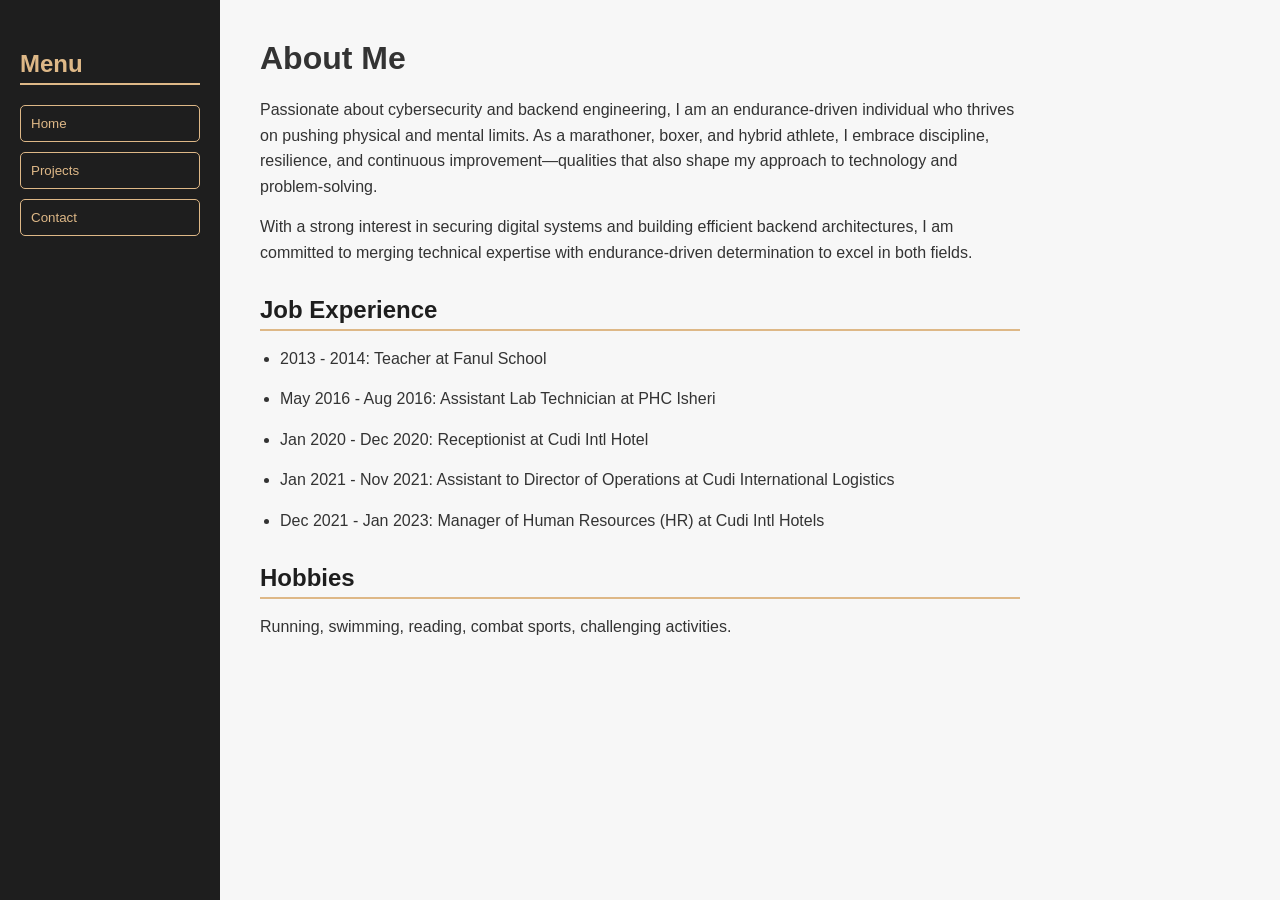
<file: about.html>
<!DOCTYPE html>
<html lang="en">
<head>
  <meta charset="UTF-8" />
  <meta name="viewport" content="width=device-width, initial-scale=1.0"/>
  <title>About - Paul Udegbue</title>
  <style>
    :root {
      --bg-dark: #1e1e1e;
      --bg-light: #f7f7f7;
      --text-dark: #333;
      --text-light: #fff;
      --accent: burlywood;
    }

    * {
      box-sizing: border-box;
      margin: 0;
      padding: 0;
    }

    body {
      display: flex;
      min-height: 100vh;
      font-family: 'Segoe UI', Tahoma, Geneva, Verdana, sans-serif;
      background-color: var(--bg-light);
      color: var(--text-dark);
    }

    aside {
      background: var(--bg-dark);
      color: var(--text-light);
      width: 220px;
      padding: 20px;
      position: fixed;
      height: 100vh;
      top: 0;
      left: 0;
    }

    aside h2 {
      color: var(--accent);
      margin-bottom: 20px;
      font-size: 1.5rem;
    }

    nav {
      display: flex;
      flex-direction: column;
      gap: 10px;
    }

    nav a button {
      background: transparent;
      color: var(--accent);
      border: 1px solid var(--accent);
      padding: 10px;
      border-radius: 5px;
      cursor: pointer;
      transition: all 0.3s ease;
      text-align: left;
      width: 100%;
    }

    nav a button:hover {
      background: var(--accent);
      color: var(--bg-dark);
    }

    main {
      margin-left: 240px;
      padding: 40px 20px;
      max-width: 800px;
    }

    h1 {
      font-size: 2rem;
      margin-bottom: 20px;
    }

    p, li {
      font-size: 1rem;
      line-height: 1.6;
      margin-bottom: 15px;
    }

    h2 {
      margin-top: 30px;
      color: var(--bg-dark);
      border-bottom: 2px solid var(--accent);
      padding-bottom: 5px;
      margin-bottom: 15px;
    }

    ul {
      list-style-type: disc;
      margin-left: 20px;
    }

    @media (max-width: 768px) {
      body {
        flex-direction: column;
      }

      aside {
        position: relative;
        width: 100%;
        height: auto;
      }

      main {
        margin-left: 0;
        padding: 20px;
      }

      nav a button {
        text-align: center;
      }
    }
  </style>
</head>
<body>

  <aside>
    <h2>Menu</h2>
    <nav>
      <a href="index.html"><button>Home</button></a>
      <a href="projects.html"><button>Projects</button></a>
      <a href="contact.html"><button>Contact</button></a>
    </nav>
  </aside>

  <main>
    <h1>About Me</h1>
    <p>
      Passionate about cybersecurity and backend engineering, I am an endurance-driven individual who thrives on pushing physical and mental limits. As a marathoner, boxer, and hybrid athlete, I embrace discipline, resilience, and continuous improvement—qualities that also shape my approach to technology and problem-solving.
    </p>
    <p>
      With a strong interest in securing digital systems and building efficient backend architectures, I am committed to merging technical expertise with endurance-driven determination to excel in both fields.
    </p>

    <h2>Job Experience</h2>
    <ul>
      <li>2013 - 2014: Teacher at Fanul School</li>
      <li>May 2016 - Aug 2016: Assistant Lab Technician at PHC Isheri</li>
      <li>Jan 2020 - Dec 2020: Receptionist at Cudi Intl Hotel</li>
      <li>Jan 2021 - Nov 2021: Assistant to Director of Operations at Cudi International Logistics</li>
      <li>Dec 2021 - Jan 2023: Manager of Human Resources (HR) at Cudi Intl Hotels</li>
    </ul>

    <h2>Hobbies</h2>
    <p>Running, swimming, reading, combat sports, challenging activities.</p>
  </main>

</body>
</html>
</file>
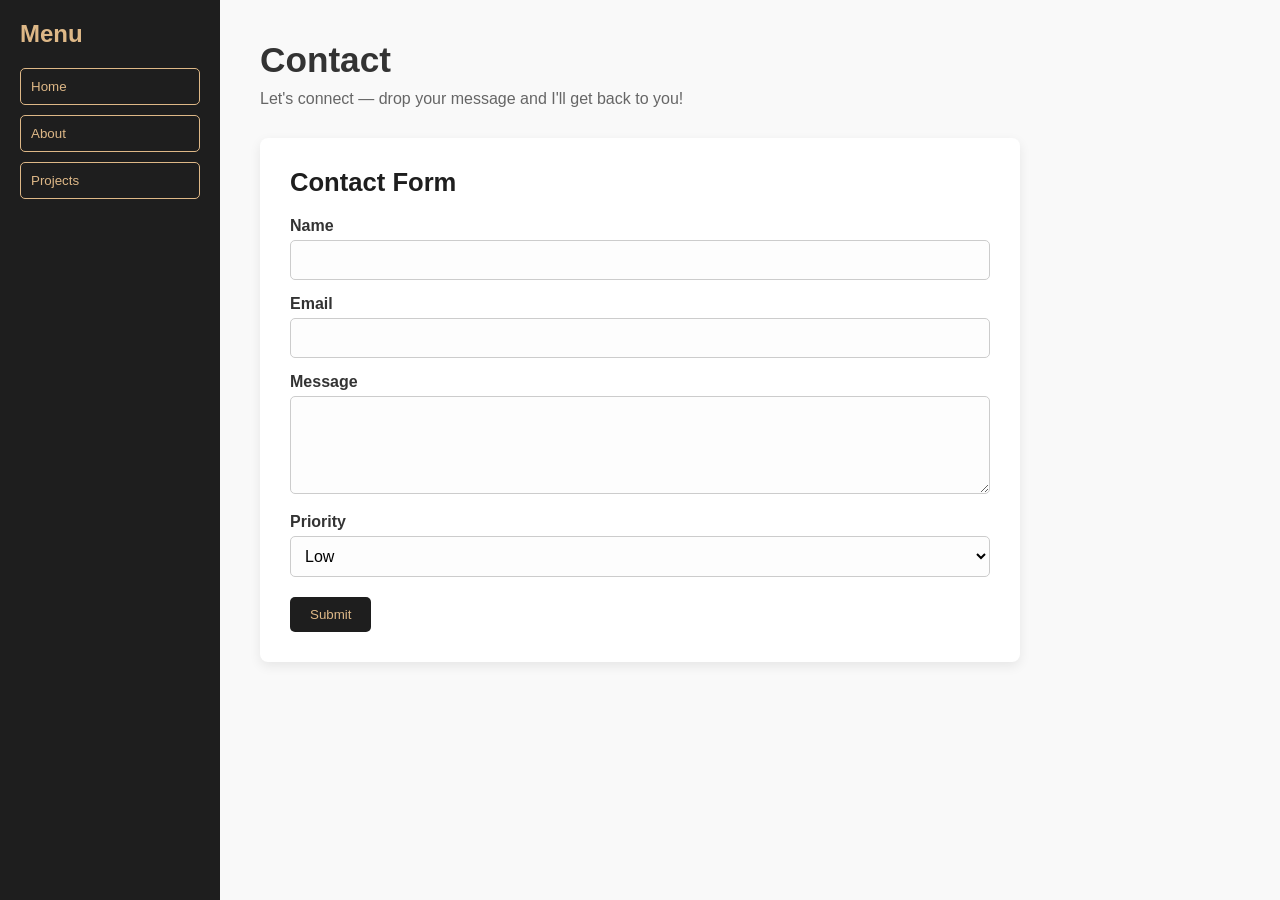
<file: contact.html>
<!DOCTYPE html>
<html lang="en">
<head>
  <meta charset="UTF-8" />
  <meta name="viewport" content="width=device-width, initial-scale=1.0"/>
  <title>Contact - Paul Udegbue</title>
  <style>
    :root {
      --bg-dark: #1e1e1e;
      --bg-light: #f9f9f9;
      --text-dark: #333;
      --text-light: #fff;
      --accent: burlywood;
    }

    * {
      box-sizing: border-box;
      margin: 0;
      padding: 0;
    }

    body {
      display: flex;
      min-height: 100vh;
      font-family: 'Segoe UI', Tahoma, Geneva, Verdana, sans-serif;
      background: var(--bg-light);
      color: var(--text-dark);
    }

    aside {
      background: var(--bg-dark);
      color: var(--text-light);
      width: 220px;
      min-height: 100vh;
      padding: 20px;
      position: fixed;
      top: 0;
      left: 0;
    }

    aside h2 {
      font-size: 1.5rem;
      margin-bottom: 20px;
      color: var(--accent);
    }

    nav {
      display: flex;
      flex-direction: column;
      gap: 10px;
    }

    nav a button {
      background: transparent;
      color: var(--accent);
      border: 1px solid var(--accent);
      padding: 10px;
      border-radius: 5px;
      text-align: left;
      cursor: pointer;
      transition: all 0.3s ease;
      width: 100%;
    }

    nav a button:hover {
      background: var(--accent);
      color: var(--bg-dark);
    }

    main {
      margin-left: 240px;
      padding: 40px 20px;
      max-width: 800px;
      width: 100%;
    }

    header h1 {
      font-size: 2.2rem;
      margin-bottom: 10px;
    }

    header p {
      font-size: 1rem;
      color: #666;
      margin-bottom: 30px;
    }

    .contact-us {
      background: #fff;
      padding: 30px;
      border-radius: 8px;
      box-shadow: 0 4px 12px rgba(0,0,0,0.08);
    }

    .contact-us h2 {
      font-size: 1.6rem;
      margin-bottom: 20px;
      color: var(--bg-dark);
    }

    form label {
      display: block;
      margin-top: 15px;
      font-weight: 600;
    }

    form input, form select, form textarea {
      width: 100%;
      padding: 10px;
      margin-top: 5px;
      border: 1px solid #ccc;
      border-radius: 5px;
      font-size: 1rem;
      background-color: #fdfdfd;
    }

    form button {
      margin-top: 20px;
      background-color: var(--bg-dark);
      color: var(--accent);
      padding: 10px 20px;
      border: none;
      border-radius: 5px;
      cursor: pointer;
      transition: background-color 0.3s ease;
    }

    form button:hover {
      background-color: #444;
    }

    @media (max-width: 768px) {
      body {
        flex-direction: column;
      }

      aside {
        position: relative;
        width: 100%;
        min-height: auto;
      }

      main {
        margin-left: 0;
        padding: 20px;
      }

      nav a button {
        text-align: center;
      }
    }
  </style>
</head>
<body>

  <aside>
    <h2>Menu</h2>
    <nav>
      <a href="index.html"><button>Home</button></a>
      <a href="about.html"><button>About</button></a>
      <a href="projects.html"><button>Projects</button></a>
    </nav>
  </aside>

  <main>
    <header>
      <h1>Contact</h1>
      <p>Let's connect — drop your message and I'll get back to you!</p>
    </header>

    <div class="contact-us">
      <h2>Contact Form</h2>
      <form>
        <label for="name">Name</label>
        <input type="text" id="name" name="name" required />

        <label for="email">Email</label>
        <input type="email" id="email" name="email" required />

        <label for="message">Message</label>
        <textarea id="message" name="message" rows="4" required></textarea>

        <label for="priority">Priority</label>
        <select name="priority" id="priority">
          <option value="Low">Low</option>
          <option value="Medium">Medium</option>
          <option value="High">High</option>
        </select>

        <button type="submit">Submit</button>
      </form>
    </div>
  </main>

</body>
</html>
</file>
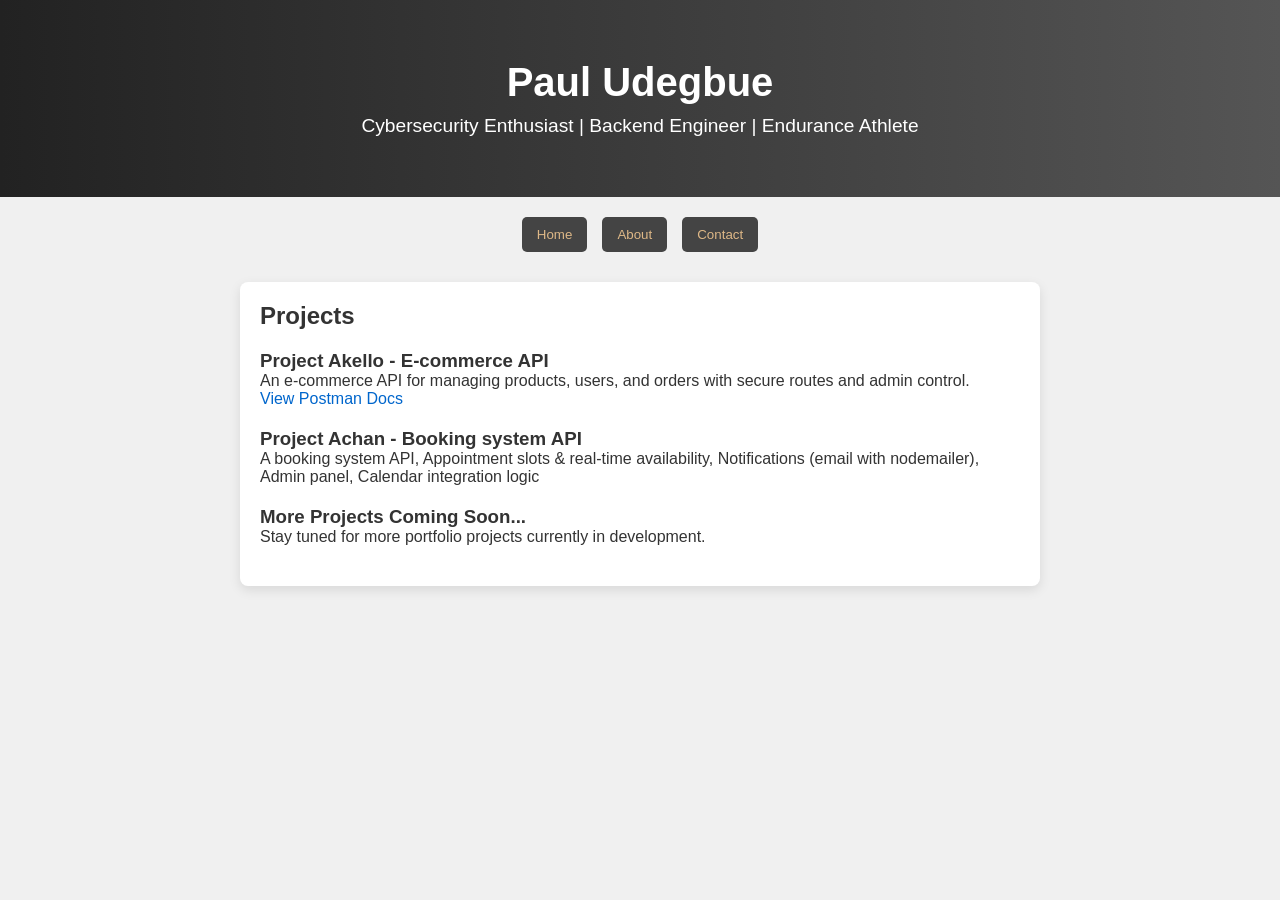
<file: Landingpage.html>
<!DOCTYPE html>
<html lang="en">
<head>
  <meta charset="UTF-8" />
  <meta name="viewport" content="width=device-width, initial-scale=1.0" />
  <title>Paul Udegbue - Portfolio</title>
  <style>
    * {
      box-sizing: border-box;
      margin: 0;
      padding: 0;
    }

    body {
      font-family: 'Segoe UI', sans-serif;
      background: #f0f0f0;
      color: #333;
    }

    header {
      background: linear-gradient(to right, #222, #555);
      color: white;
      padding: 60px 20px;
      text-align: center;
    }

    header h1 {
      font-size: 2.5rem;
    }

    header p {
      font-size: 1.2rem;
      margin-top: 10px;
    }

    nav {
      display: flex;
      justify-content: center;
      gap: 15px;
      margin: 20px 0;
    }

    nav a {
      text-decoration: none;
    }

    nav button {
      background-color: #444;
      color: burlywood;
      border: none;
      padding: 10px 15px;
      border-radius: 5px;
      cursor: pointer;
      transition: background-color 0.3s;
    }

    nav button:hover {
      background-color: #666;
    }

    .projects {
      max-width: 800px;
      margin: 30px auto;
      padding: 20px;
      background: white;
      border-radius: 8px;
      box-shadow: 0 4px 12px rgba(0,0,0,0.1);
    }

    .projects h2 {
      margin-bottom: 20px;
    }

    .project {
      margin-bottom: 20px;
    }

    .project a {
      color: #0066cc;
      text-decoration: none;
    }

    .project a:hover {
      text-decoration: underline;
    }

    @media (max-width: 600px) {
      header h1 {
        font-size: 2rem;
      }

      nav {
        flex-direction: column;
      }

      nav button {
        width: 100%;
      }
    }
  </style>
</head>
<body>
  <header>
    <h1>Paul Udegbue</h1>
    <p>Cybersecurity Enthusiast | Backend Engineer | Endurance Athlete</p>
  </header>

  <nav>
    <a href="index.html"><button>Home</button></a>
    <a href="about.html"><button>About</button></a>
    <a href="contact.html"><button>Contact</button></a>
  </nav>

  <div class="projects">
    <h2>Projects</h2>
    <div class="project">
      <h3>Project Akello - E-commerce API</h3>
      <p>An e-commerce API for managing products, users, and orders with secure routes and admin control.</p>
      <a href="https://documenter.getpostman.com/view/43208616/2sB2jAa7rB" target="_blank">View Postman Docs</a>
    </div>
    <div class="project">
      <h3>Project Achan - Booking system API</h3>
      <p>A booking system API, Appointment slots & real-time availability, Notifications (email with nodemailer), Admin panel, Calendar integration logic
    </div>
    <div class="project">
      <h3>More Projects Coming Soon...</h3>
      <p>Stay tuned for more portfolio projects currently in development.</p>
    </div>
  </div>
</body>
</html>
</file>
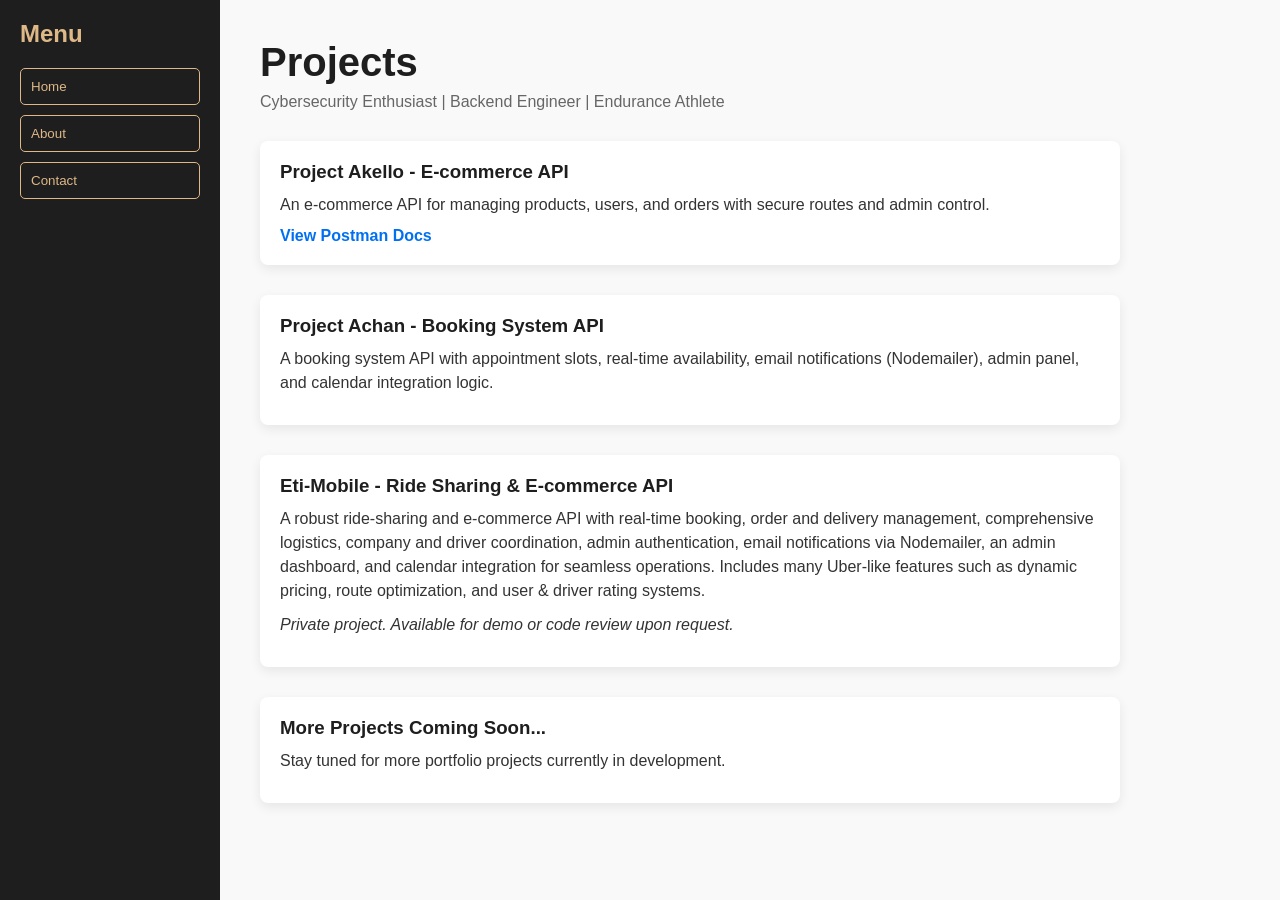
<file: projects.html>
<!DOCTYPE html>
<html lang="en">
<head>
  <meta charset="UTF-8" />
  <meta name="viewport" content="width=device-width, initial-scale=1.0"/>
  <title>Paul Udegbue | Projects</title>
  <style>
    :root {
      --bg-dark: #1e1e1e;
      --bg-light: #f9f9f9;
      --text-dark: #333;
      --text-light: #fff;
      --accent: burlywood;
    }

    * {
      box-sizing: border-box;
      margin: 0;
      padding: 0;
    }

    body {
      font-family: 'Segoe UI', Tahoma, Geneva, Verdana, sans-serif;
      display: flex;
      min-height: 100vh;
      background: var(--bg-light);
      color: var(--text-dark);
    }

    aside {
      background: var(--bg-dark);
      color: var(--text-light);
      width: 220px;
      min-height: 100vh;
      padding: 20px;
      position: fixed;
      top: 0;
      left: 0;
    }

    aside h2 {
      font-size: 1.5rem;
      margin-bottom: 20px;
      color: var(--accent);
    }

    nav {
      display: flex;
      flex-direction: column;
      gap: 10px;
    }

    nav a button {
      background: transparent;
      color: var(--accent);
      border: 1px solid var(--accent);
      padding: 10px;
      border-radius: 5px;
      text-align: left;
      cursor: pointer;
      transition: all 0.3s ease;
      width: 100%;
    }

    nav a button:hover {
      background: var(--accent);
      color: var(--bg-dark);
    }

    main {
      margin-left: 240px;
      padding: 40px 20px;
      max-width: 900px;
    }

    header h1 {
      font-size: 2.5rem;
      color: var(--bg-dark);
    }

    header p {
      font-size: 1rem;
      margin-top: 8px;
      color: #666;
    }

    .projects {
      margin-top: 30px;
    }

    .project {
      margin-bottom: 30px;
      background: #fff;
      border-radius: 8px;
      box-shadow: 0 4px 12px rgba(0,0,0,0.08);
      padding: 20px;
    }

    .project h3 {
      color: var(--bg-dark);
      margin-bottom: 10px;
    }

    .project p {
      margin-bottom: 10px;
      line-height: 1.5;
    }

    .project a {
      color: #0070f3;
      text-decoration: none;
      font-weight: bold;
    }

    .project a:hover {
      text-decoration: underline;
    }

    @media (max-width: 768px) {
      body {
        flex-direction: column;
      }

      aside {
        position: relative;
        width: 100%;
        min-height: auto;
      }

      main {
        margin-left: 0;
        padding: 20px;
      }

      nav a button {
        text-align: center;
      }
    }
    .glow-doc-link {
  color: var(--accent);
  text-decoration: none;
  font-weight: bold;
  transition: all 0.3s ease;
}

.glow-doc-link:hover,
.glow-doc-link:focus {
  color: var(--accent);
  text-shadow: 0 0 8px var(--accent);
}

.glow-doc-link:active {
  transform: scale(0.98);
}
.underline-center::after {
  content: '';
  position: absolute;
  left: 50%;
  bottom: -2px;
  transform: translateX(-50%);
  width: 0;
  height: 2px;
  background: var(--accent);
  transition: width 0.3s ease;
}

.underline-center:hover::after {
  width: 100%;
}
  </style>
</head>
<body>

  <aside>
    <h2>Menu</h2>
    <nav>
      <a href="index.html"><button>Home</button></a>
      <a href="about.html"><button>About</button></a>
      <a href="contact.html"><button>Contact</button></a>
    </nav>
  </aside>

  <main>
    <header>
      <h1>Projects</h1>
      <p>Cybersecurity Enthusiast | Backend Engineer | Endurance Athlete</p>
    </header>

    <section class="projects">
      <div class="project">
        <h3>Project Akello - E-commerce API</h3>
        <p>
          An e-commerce API for managing products, users, and orders with secure routes and admin control.
        </p>
        <a href="https://documenter.getpostman.com/view/43208616/2sB2jAa7rB" target="_blank" class="glow-doc-link">View Postman Docs</a>
        </div>
      <div class="project">
        <h3>Project Achan - Booking System API</h3>
        <p>
          A booking system API with appointment slots, real-time availability, email notifications (Nodemailer), admin panel, and calendar integration logic.
        </p>
      </div>
      <div class="project">
  <h3>Eti-Mobile - Ride Sharing & E-commerce API</h3>
  <p>
    A robust ride-sharing and e-commerce API with real-time booking, order and delivery management, comprehensive logistics, company and driver coordination, admin authentication, email notifications via Nodemailer, an admin dashboard, and calendar integration for seamless operations. Includes many Uber-like features such as dynamic pricing, route optimization, and user & driver rating systems.
  </p>
  <p><em>Private project. Available for demo or code review upon request.</em></p>
 </div>


      <div class="project">
        <h3>More Projects Coming Soon...</h3>
        <p>
          Stay tuned for more portfolio projects currently in development.
        </p>
      </div>
    </section>
  </main>

</body>
</html>
</file>
